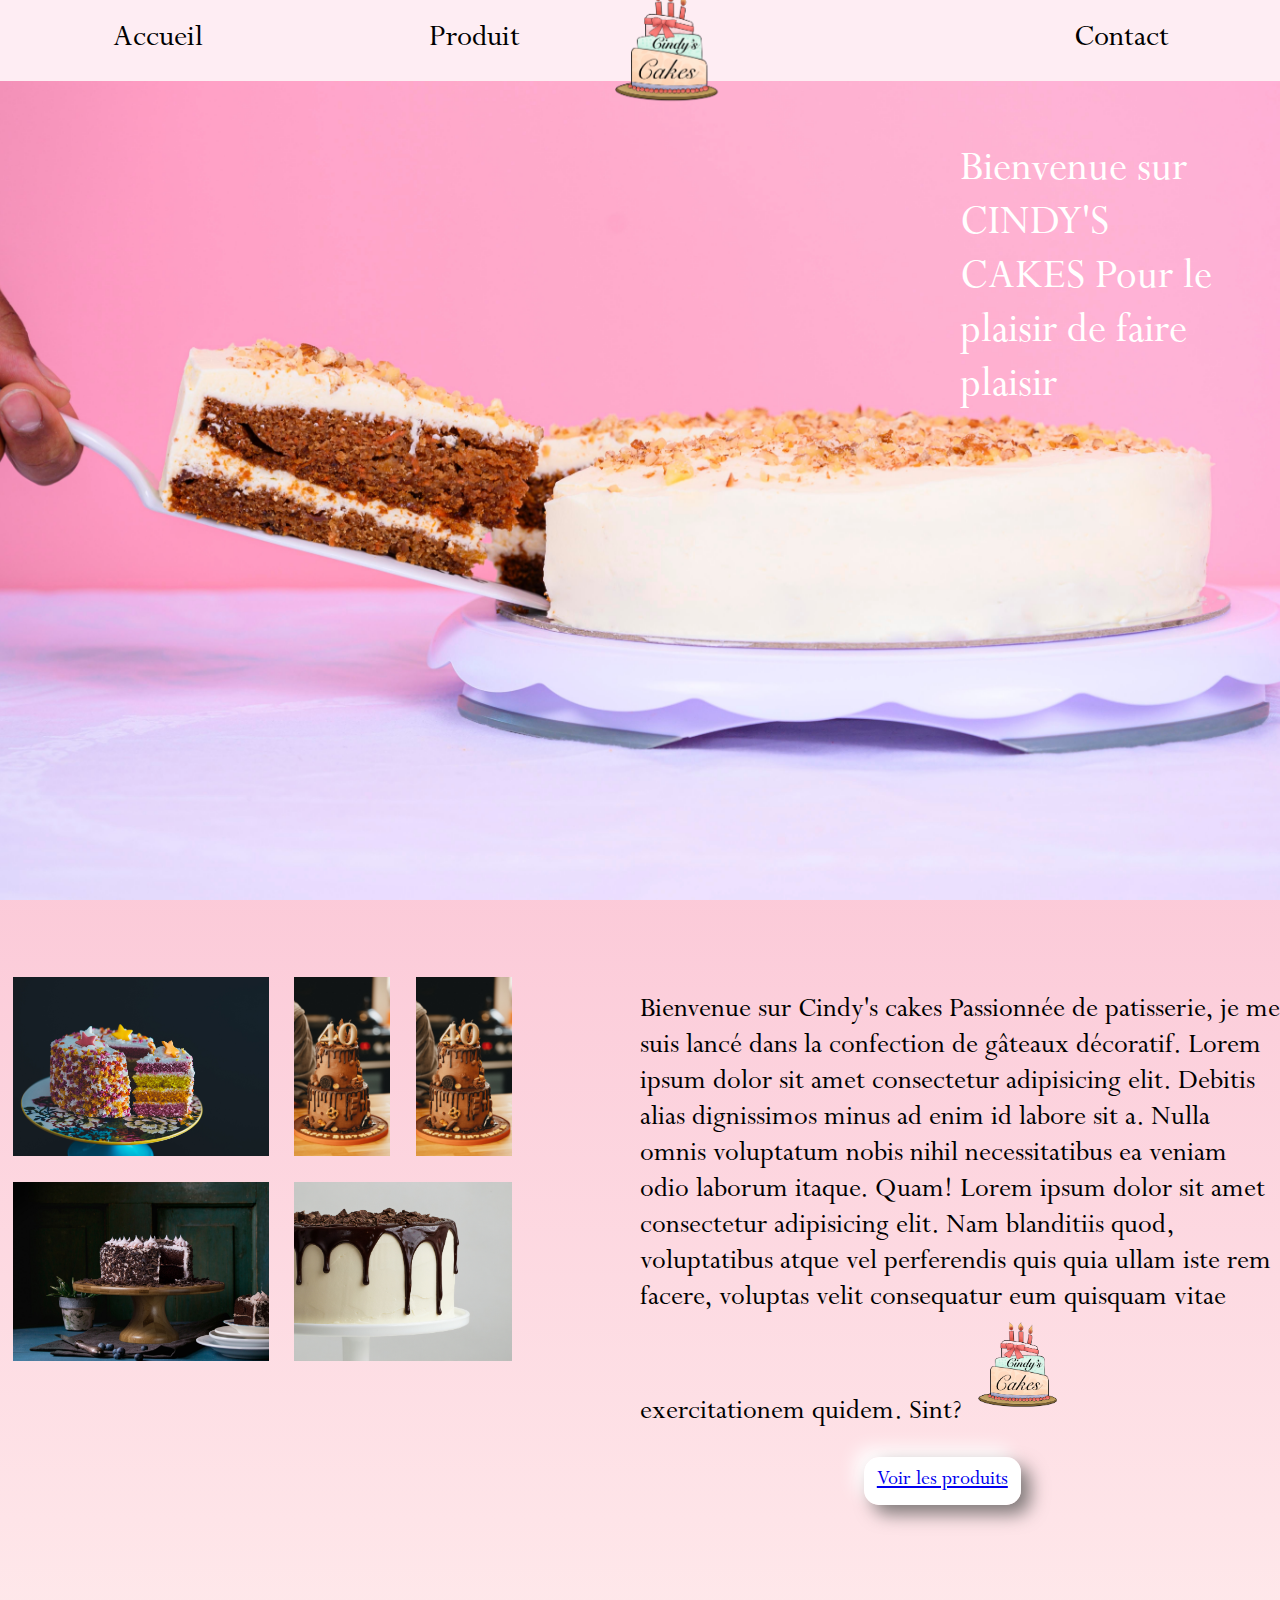
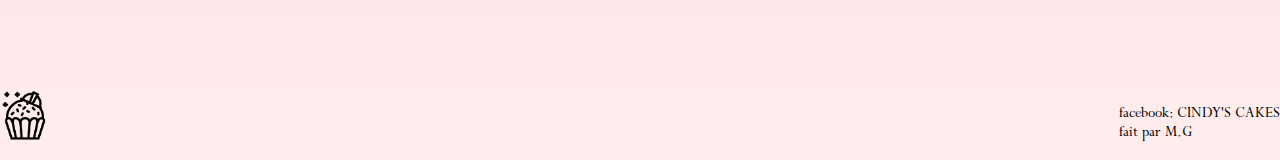
<file: index.html>
<!DOCTYPE html>
<html lang="en">
<head>
    <meta charset="UTF-8">
    <meta http-equiv="X-UA-Compatible" content="IE=edge">
    <meta name="viewport" content="width=device-width, initial-scale=1.0">
<link rel="stylesheet" href="./design.css">
    <title>CINDY'S CAKES</title>
</head>
<body>
    <!-- JE CREE MA NAVBAR -->
    <header class="navbar">
        <img src="./IMAGE_MAQUETTE/NoPath - Copie (15).png" class="mainLogo" alt="">
        <a href="#accueil">Accueil</a>
        <a href="sndpage.html" id="prod">Produit</a>
        <img src="./IMAGE_MAQUETTE/gateau_good_.png" alt="" class="logoNav">
        <a href="contact.html" class="contact">Contact</a>
        <!-- <p class="admin">connexion admin</p> -->
    </header>
    <!-- CES L'IMAGE D'ACCUEIL -->
    <div class="accueil">
        <div class="menuNavbar">
            <a href="index.html" class="acc">Accueil</a>
            <a href="sndpage.html">Produit</a>
            <a href="contact.html" class="contact">Contact</a>
            <!-- <p>Connexion Admin</p> -->
        </div>
        <p class="intro">Bienvenue sur CINDY'S CAKES Pour le plaisir de faire plaisir</p>
    </div>



    <!-- faut scroller un peu ces la presentation -->
    <div class="presentation">

        <div class="toutelesphoto">
            
            <div class="container">
                
                <div class="imagepres">
                </div>
    
                <div class="imagepres2">
                </div>
    
                <div class="imagepres3">
                </div>
            </div>
    
            <div class="containe2">
    
                <div class="imagepres4">
                </div>
    
                <div class="imagepres5">
                </div>
    
            </div>
        </div>
            
           
       
            <div class="bio">

                <p>Bienvenue sur Cindy's cakes
                    Passionnée de patisserie,
                    je me suis lancé dans la
                    confection de 
                    gâteaux décoratif.
                    
                    Lorem ipsum dolor sit amet consectetur adipisicing elit. Debitis alias dignissimos minus ad enim id labore sit a. Nulla omnis voluptatum nobis nihil necessitatibus ea veniam odio laborum itaque. Quam!
                    Lorem ipsum dolor sit amet consectetur adipisicing elit. Nam blanditiis quod, voluptatibus atque vel perferendis quis quia ullam iste rem facere, voluptas velit consequatur eum quisquam vitae exercitationem quidem. Sint? 
                    <img src="./IMAGE_MAQUETTE/gateau_good_.png" alt="" class="logoPetit">
                </p>
                <a href="sndpage.html" class="mesprod">Voir les produits</a>

            </div> 
        
    </div>
    <footer class="leFooter">
        <p> facebook: CINDY'S CAKES <br> fait par M.G</p>
        <img src="./IMAGE_MAQUETTE/NoPath - Copie (2).png" alt="" class="icon1">
    </footer>
</body>
<script src="./gateau.js" defer></script>
</html>
</file>
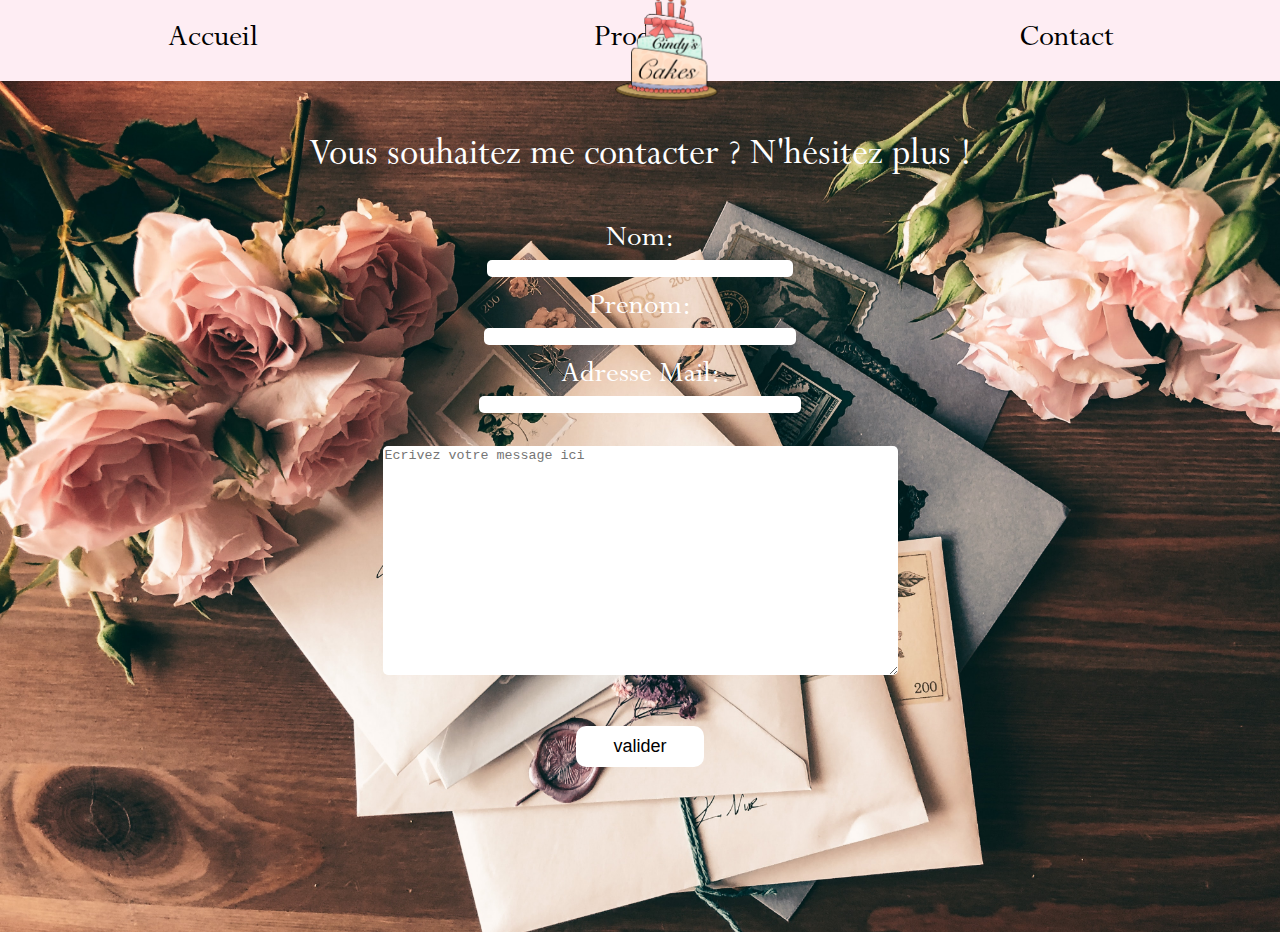
<file: contact.html>
<!DOCTYPE html>
<html lang="en">
<head>
    <meta charset="UTF-8">
    <meta http-equiv="X-UA-Compatible" content="IE=edge">
    <meta name="viewport" content="width=device-width, initial-scale=1.0">
    <link rel="stylesheet" href="./design.css">
    <title>CINDY'S CAKES</title>
</head>
<body>

    <header class="navbar">
        <img src="./IMAGE_MAQUETTE/NoPath - Copie (15).png" class="mainLogo" alt="">
        <a href="index.html">Accueil</a>
        <a href="sndpage.html">Produit</a>
        <img src="./IMAGE_MAQUETTE/gateau_good_.png" alt="" class="logoNav">
        <a href="contact.html">Contact</a>
        <!-- <p class="admin">connexion admin</p> -->
    </header>
    
    <div class="menuNavbar">
        <a href="index.html">Accueil</a>
        <a href="sndpage.html">Produit</a>
        <a href="contact.html" class="contact">Contact</a>
        <!-- <p>Connexion Admin</p> -->
    </div>

    <section class="contacter">

        <div class="conctactermoi">
            <p>Vous souhaitez me contacter ? N'hésitez plus !</p>
        </div>

            <!-- <div class="formulaire1">

                <label for="nom">Nom:</label>
                <input type="text" name="nom" class="Nom">
            </div>
            <div class="formulaire2">
                <label for="prenom">Prenom:</label>
                <input type="text" name="prenom" class="Prenom">
            </div>
            <div class="formulaire3">
            
                <label for="email">Adresse Mail:</label>
                <input type="text" name="email" class="Email">
            </div>

            <div class="textemsg">
                <textarea name="textarea" id="textar" cols="62" rows="15" placeholder="Ecrivez votre message ici"></textarea>
                <button class="validemsg">Valider</button>
                <input type="submit" name="validmsg" value="valider">
            </div> -->
            
            <form action="./formu.php" method="get">
                <label for="nom">Nom:</label>
                <input type="text" name="nom" class="Nom">

                <label for="prenom">Prenom:</label>
                <input type="text" name="prenom" class="Prenom">

                <label for="email">Adresse Mail:</label>
                <input type="text" name="email" class="Email">

                <textarea name="textarea" id="textar" cols="62" rows="15" placeholder="Ecrivez votre message ici"></textarea>
                
                <input type="submit" name="validmsg" value="valider" class="validemsg">
            </form>
    </section>
</body>
<script src="./gateau.js" defer></script>
</html>
</file>
<file: design.css>
/* RESPONSIVE MODE 
Je Rajoute "!important" car sinon ça ne me prends pas mes propriété et je sais c'est bizarre que sa ne fonctionne pas sans. */

@media screen and (max-width:480px){
    body{
        margin: 0 !important;
    }
    .navbar{
        font-size: 18px !important;    
    }
    .navbar a {
        display: none;
    }
    .mainLogo{
        display: block !important;
        width: 50px !important;
        margin-right: 85% !important;
        
    }
    .menuNavbar{
        background-color: #FEEDF3 !important;
        border: 0px !important;
        top: 9% !important;
        position: fixed !important;
        width: 100% !important;
        height: 100% !important;
        font-size: 24px !important;
        text-align: center !important;
        display: flex;
        flex-direction: column;
        opacity: 0;
        justify-content: space-around; 
        transition: all ease-in-out 0.5s;
        top: -100% !important;
    }
    .acc{
        margin-top: 20% !important;
    }
    
    .menuNavbar a{
        text-decoration: none !important;
        color: black !important;
    }
    
    .leMenuouver{
        opacity: 1;
        top: 0% !important;
        transition: all ease-in-out 0.5s;
    }

    .logoNav{
        width: 80px !important;
        left: 38% !important;
    }
    .logoPetit{
        margin-left: 17px !important;
    }
    .admin{
        display: none;
    }
    .accueil{
        background-size: cover !important;
        padding-top: 14%;
        width: 100% !important;
    }
    .container{
        height: 17vh !important;
    }
    .imagepres4{
        height: 12vh !important;
    }
    .imagepres5{
        height: 12vh !important;
    }
    .intro{
        font-size: 40px !important;
        margin-right: 9% !important;
        text-align: center !important;
        width: 87vw !important;
    }
    .presentation{
        flex-direction: column !important;
        align-items: center !important;
    }
    .miniNav{
        height: 5% !important;
        top: 9% !important;
    }
    .mininavCategori{
        font-size: 24px !important;
        display: flex !important;
        flex-direction: column !important;
        justify-content: space-around !important;
        background-color: #FFFFFF; 
        border: 0px !important;
        width: 99% !important;
        height: 90vh !important;
        text-align: center !important;
        opacity: 0 !important;
        top: -100% !important;
        position: fixed;
        transition: all ease-in-out 0.5s;
    }
    .catNav{
        /* opacity: 1 !important; */
        display: flex !important;
    }
    .mininavCatouver{
        opacity: 1 !important;
        top: 12% !important;
        transition: all ease-in-out 0.8s !important;
    }
    .categorie{
        display: none;
    }
    .film{
        margin-bottom: 30% !important;
    }
    .toutelesphoto{
        /* width: 75% !important;
        margin-left: 10% !important; */
        width: 80% !important;
        margin-left: 18% !important;
    }
    .toutelescartes{
        padding-top: 25% !important;
    }
    .mesprod{
        margin-left: 13% !important;
    }
    .carte ,img{
        width: 150px !important;
    }
    .carte{
        width: min-content !important;
    }
    .like{
        width: 20px !important;
    }
    .commentaire{
        width: 20px !important;
    }
    .espaceCarteSuperHero{
        width: 85% !important;
    }
    .espaceCarteDessinAnime{
        width: 85% !important;
    }
    .espaceCarteJeuxVideo{
        width: 85% !important;
    }
    .espaceCarteFilm{
        width: 85% !important;
    }
    #pageProduit{
        padding-top: 24% !important;
    }
    .icon1{
        width: 50px !important;
    }
    .espacevideo{
        width: 75% !important;
        height: max-content !important;
    }
    .espacevideo2{
        width: 75% !important;
        height: max-content !important;
    }
    .espacevideo3{
        width: 75% !important;
        height: max-content !important;
    }
    .espacevideo4{
        width: 75% !important;
        height: max-content !important;
    }
    .espacevideo5{
        width: 75% !important;
        height: max-content !important;
    }
    .espacevideo6{
        width: 75% !important;
        height: max-content !important;
    }
    .espacevideo7{
        width: 75% !important;
        height: max-content !important;
    }
    .iconVideo{
        width: 50px !important;
    }
    /* Page contacte */
    .contacter{
        padding-top: 15% !important;
    }
    /* .textemsg{
        width: 80% !important;
        margin-left: 10% !important;
    } */
    

    .Nom{
        width: 25% !important;
    }
    .Prenom{
        width: 26% !important;
    }
    .Email{
        width: 30% !important;
    }
    #textar{
        width:75% !important;
    }
    .validemsg{
        width: max-content !important;
    }
}




/* PAGE DACCUEIL */
@font-face {
    font-family: "perpetua";
    src: url("./font/Perpetua-Std_35217.ttf");
}

body{
    margin: 0;
    background: linear-gradient( #F8A5C2, #ffeeee);
    font-family: "perpetua";
}

/* NAVBAR */
.navbar{
    /* background-image: url(/IMAGE_MAQUETTE/gateau_good_.png);
    background-size: contain;
    background-repeat: no-repeat;
    background-position: center; */
    background-color: #FEEDF3;
    display: flex;
    align-items: center;
    justify-content: space-around;
    font-size: 33px;
    position: fixed;
    width: 100%;
    height: 9vh;
    top: 0vw;
    z-index: 1;
}

#prod{
    margin-right: 10em;
}
.mainLogo{
    display: none;
}

.navbar a{
    color: black;
    text-decoration: none;
    width: 10%;
    text-align: center; 
}
.logoNav{
    width: 130px;
    margin-top: 1.5%;
    position: absolute;
    left: 47%;
}

/* .imgAccueil{
    max-width: 100%;
    height: auto;
    background-position: center;
   
} */

.accueil{
    height: 100vh;
    background-image: url(./IMAGE_MAQUETTE/caitlyn-de-wild-sxIVqaksdfE-unsplash.jpg);
    background-repeat: no-repeat;
    background-size: cover;
    background-position: center;
}

.intro{
    margin-top: 10%;
    margin-right: 5%;
    float: right;
    color: #FFF;
    font-size: 45px;
    width: 20vw;
}
.admin{
    
    font-size: 30px;
        
}

/* SCROLL UN PEU, CES LA PAGE DE PRESENTATION  */

/* ceci est pour que les 5 images soit disposer comme actuellement, j'en ai chier
j'ai du séparer les 5 images en 2 groupes. puis jouer avec les flexbox pour parevenir a mes fins. */



.presentation{
    width: 100%;
    display: flex;
}

.imagepres{
    background-image: url(./IMAGE_MAQUETTE/annie-spratt-6SHd7Q-l1UQ-unsplash.jpg);
    background-size: cover;
    background-repeat: no-repeat;
    background-position: center;
    min-width: 40%;
    min-height: 14vw;
    margin: 1vw;
}

.imagepres2{
    background-image: url(./IMAGE_MAQUETTE/annie-spratt-_4iLsr5p-dY-unsplash.jpg);
    background-size: cover;
    background-repeat: no-repeat;
    background-position: center;
    min-width: 15%;
    min-height: 14vw;
    margin: 1vw;
}

.imagepres3{
    background-image: url(./IMAGE_MAQUETTE/annie-spratt-_4iLsr5p-dY-unsplash.jpg);
    background-size: cover;
    background-repeat: no-repeat;
    background-position: center;
    min-width: 15%;
    min-height: 14vw;
    margin: 1vw;
}

.imagepres4{
    background-image: url(./IMAGE_MAQUETTE/jacob-schwartz-enVg_Vtsw1c-unsplash.jpg);
    background-size:cover;
    background-repeat: no-repeat;
    background-position: bottom;
    width: 40%;
    height: 14vw;
    margin: 1vw;
}

.imagepres5{
    background-image: url(./IMAGE_MAQUETTE/american-heritage-chocolate-vdx5hPQhXFk-unsplash.jpg);
    background-size: cover;
    background-repeat: no-repeat;
    background-position: center;
    width: 34%;
    height: 14vw;
    margin: 1vw;
   
}
.container{
    display: flex;
}
.containe2{
    display: flex;
}
.toutelesphoto{
    width: 50%;
    margin-top: 5vw;
}
.bio{
    font-size: 30px;
    width: 50%;
    margin-top: 5vw;
}
.mesprod{
    border: 0px;
    border-radius: 15px;
    background: #ffffff;
    box-shadow:  9px 9px 18px #7f7979,
             -9px -9px 18px #ffffff;
    margin-left: 35%;
    font-size: 22px;
    padding: 2%;
}

.logoPetit{
    width: 100px;
    margin-top: 0;
    padding:0;
}


/* Passons au footer maintenant */

.leFooter{
    display: flex;
    flex-direction: row-reverse;
    justify-content: space-between;
    margin-top: 15%;
}
.icon1{
    width: 50px;
    height: max-content;
}




/* DEUXIEME PAGE, PAGE PRODUIT */

#pageProduit{
    background-image: url(./IMAGE_MAQUETTE/retouche.jpg);
    background-position: center;
    background-size: cover;
    background-repeat: no-repeat;
    width: 100%;
    padding-top: 15%;
}

/* pour que ma mini navbar sois ecrite sur l'image */

.miniNav{
    position: fixed;
    display: flex;
    width: 85%;
    justify-content: space-around;
    align-items: center;
    top: 9%;
    border: 0px;
    border-radius: 5px;
    background-color: #FFFFFF;  
    font-size: 22px;
    margin-left: 7%;
    -webkit-box-shadow: 5px 6px 15px -1px rgba(0,0,0,0.77); 
    box-shadow: 5px 6px 15px -1px rgba(0,0,0,0.77);
}
.catNav{
  /* opacity: 0; */
  display: none;
}
.mininavCategori{
    opacity: 0;
}

.categorie:hover{
    cursor: pointer;
}


/* ICI CE TROUVE LE DESIGN DES PHOTOS */



.toutelescartes{
    display: flex;
    justify-content: center;
    flex-direction: column;
    align-items: center;
}
.imgcarte{
    border-top-left-radius: 8px;
    border-top-right-radius: 8px;
}

.espaceCarteSuperHero{
    display: flex;
    flex-wrap: wrap;
    justify-content: space-around;
    border: 0px;
    border-radius: 15px;
    background-color:#FFE5D9;
    width: 50%;
    height: max-content;
   
    box-shadow:  8px 8px 27px #a19999,
             -8px -8px 27px #fff5f5;



    margin-top: -15%;
    margin-bottom: 10%;
    padding: 2vw;
    /* display: none; */
}
.espaceCarteDessinAnime{
    display: flex;
    flex-wrap: wrap;
    justify-content: space-around;
    border: 0px;
    border-radius: 15px;
    background-color:#FFE5D9;
    width: 50%;
    height: max-content;
   
    box-shadow:  8px 8px 27px #a19999,
             -8px -8px 27px #fff5f5;



    margin-top: -15%;
    margin-bottom: 10%;
    padding: 2vw;
    display: none;
}
.espaceCarteJeuxVideo{
    display: flex;
    flex-wrap: wrap;
    justify-content: space-around;
    border: 0px;
    border-radius: 15px;
    background-color:#FFE5D9;
    width: 50%;
    height: max-content;
   
    box-shadow:  8px 8px 27px #a19999,
             -8px -8px 27px #fff5f5;



    margin-top: -15%;
    margin-bottom: 10%;
    padding: 2vw;
    display: none;
}
.espaceCarteFilm{
    display: flex;
    flex-wrap: wrap;
    justify-content: space-around;
    border: 0px;
    border-radius: 15px;
    background-color:#FFE5D9;
    width: 50%;
    height: max-content;
   
    box-shadow:  8px 8px 27px #a19999,
             -8px -8px 27px #fff5f5;



    margin-top: -15%;
    margin-bottom: 10%;
    padding: 2vw;
    display: none;  
}


.carte{
    background-color: #FFF;
    margin-top: 30px;
    border: 0px;
    border-radius: 5px;
    width: min-content;
    height: max-content;
    font-size: 20px;
}
.descriptionGateau{
    padding: 4%;
}
/* .liksys{
    border: 0px;
    width: 3%;
} */
.tout{
    display: flex;
    align-items: center;
    justify-content: space-between;
}
.systeme{
    display: flex;
    align-items: center;

}
.systeme span{
    margin-left: 0.5vw;
}
/* .commentaire{
    margin-left: 50%;
} */

/* ICI DE TROUVE LES ESPACES VIDEOS, LES VIDEO SONT IMPORTER GRACE AU IFRAME
MAJ: PAS DU TOUT GRACE AU IFRAME PCQ SA REND SUPER MAL ! ON LES AS DL PUIS MIS EN DURE :) */

.espacevideo{
    border: 0px;
    border-radius: 5px;
    display: flex;
    flex-direction: column;
    align-items: center;
    background-color: #F5F5F5;
    width: 70%;
    box-shadow:  8px 8px 14px #767676,
             -8px -8px 14px #ffffff;
    margin-left: 15%;
    height: max-content;
    /* display: none; */
}
.espacevideo2{
    border: 0px;
    border-radius: 5px;
    display: flex;
    flex-direction: column;
    align-items: center;
    background-color: #F5F5F5;
    width: 70%;
    box-shadow:  8px 8px 14px #767676,
             -8px -8px 14px #ffffff;
    margin-left: 15%;
    height: max-content;
    display: none;
}
.espacevideo3{
    border: 0px;
    border-radius: 5px;
    display: flex;
    flex-direction: column;
    align-items: center;
    background-color: #F5F5F5;
    width: 70%;
    box-shadow:  8px 8px 14px #767676,
             -8px -8px 14px #ffffff;
    margin-left: 15%;
    height: max-content;
    display: none;
}
.espacevideo4{
    border: 0px;
    border-radius: 5px;
    display: flex;
    flex-direction: column;
    align-items: center;
    background-color: #F5F5F5;
    width: 70%;
    box-shadow:  8px 8px 14px #767676,
             -8px -8px 14px #ffffff;
    margin-left: 15%;
    height: max-content;
    display: none;
}
.espacevideo5{
    border: 0px;
    border-radius: 5px;
    display: flex;
    flex-direction: column;
    align-items: center;
    background-color: #F5F5F5;
    width: 70%;
    box-shadow:  8px 8px 14px #767676,
             -8px -8px 14px #ffffff;
    margin-left: 15%;
    height: max-content;
    display: none;
}
.espacevideo6{
    border: 0px;
    border-radius: 5px;
    display: flex;
    flex-direction: column;
    align-items: center;
    background-color: #F5F5F5;
    width: 70%;
    box-shadow:  8px 8px 14px #767676,
             -8px -8px 14px #ffffff;
    margin-left: 15%;
    height: max-content;
    display: none;
}
.espacevideo7{
    border: 0px;
    border-radius: 5px;
    display: flex;
    flex-direction: column;
    align-items: center;
    background-color: #F5F5F5;
    width: 70%;
    box-shadow:  8px 8px 14px #767676,
             -8px -8px 14px #ffffff;
    margin-left: 15%;
    height: max-content;
    display: none;
}





.cartevideo{
    display: flex;
    flex-direction: column;
    align-items: center;
    justify-content: center;
    width: 100%;
    
}

.titresection{
    display: flex;
    flex-direction: row;
    align-items: center;
    justify-content: center;
}

.description{
    font-size: 24px;
    margin: 0;
}
.precedent{
    font-size: 22px;
}
.precedent:hover{
    cursor: pointer;
}
.precedent2:hover{
    cursor: pointer;
}
.precedent3:hover{
    cursor: pointer;
}
.precedent4:hover{
    cursor: pointer;
}
.precedent5:hover{
    cursor: pointer;
}
.precedent6:hover{
    cursor: pointer;
}
.precedent7:hover{
    cursor: pointer;
}


.change{
    display: flex;
    flex-direction: row;
    justify-content: space-around;
    align-items: center;
    align-items: center;
    width: 70%;
    font-size: 22px;
}
.autre:hover{
    cursor: pointer;
}
.autre2:hover{
    cursor: pointer;
}
.autre3:hover{
    cursor: pointer;
}
.autre4:hover{
    cursor: pointer;
}
.autre5:hover{
    cursor: pointer;
}
.autre6:hover{
    cursor: pointer;
}
.autre7:hover{
    cursor: pointer;
}

.contacter{
    /* background-image: url(/IMAGE_MAQUETTE/diana-akhmetianova-s358rpxEALI-unsplash.jpg); */
    background-image: url(./IMAGE_MAQUETTE/ranurte-SykNC3DC630-unsplash.jpg);
    background-position: center;
    background-repeat: no-repeat;
    background-size: cover;
    width: 100%;
    height: 100vh;
    padding-top: 1%;
}

.conctactermoi{
    margin-top: 8%;
    text-align: center;
    font-size: 40px;
    color: #FFF;
}

/* .formulaire1{
    display: flex;
    justify-content: center;
    font-size: 32px;
    margin-bottom: 3%;
    color: #FFF;
}
.formulaire2{
    display: flex;
    justify-content: center;
    margin-right: 32px;
    font-size: 32px;
    margin-bottom: 3%;
    color: #FFF;
}
.formulaire3{
    display: flex;
    justify-content: center;
    margin-right: 90px;
    font-size: 32px;
    margin-bottom: 3%;
    color: #FFF;
}
.Nom{
    width: 23.6%;
    border: 0px;
    border-radius: 5px;
}

.Nom:focus{
    outline: 0;
}

.Prenom{
    width: 24%;
    border: 0px;
    border-radius: 5px;
}

.Prenom:focus{
    outline: 0;
}

.Email{
    width: 24.8%;
    border: 0px;
    border-radius: 5px;
}
.Email:focus{
    outline: 0;
}

.textemsg{
    text-align: center;
    margin-left: 31.5%;
    border: 0px;
    width: 38%;
    height: 37%;
    background-color: #F3EFEF;
    border-radius: 5px;
    box-shadow: 8px 6px 10px 5px rgba(0,0,0,0.74);
    display: flex;
    flex-direction: column;
    align-items: center;
    justify-content: center;
}

#textar{
    border: 0px;
    border-radius: 5px;
    margin-top: 20px;
    margin-bottom: 4%;
}
#textar:focus{
    outline: 0;
}

.validemsg{
    border: 0px;
    background-color: #FFF;
    font-size: 18px;
    padding: 10px;
    border-radius: 10px;
    width: 20%
} */

form{
    display: flex;
    flex-direction: column;
    align-items: center;
    justify-content: center;
    color: #FFF;
    font-size: 32px;
}

#textar{
    border: 0px;
    border-radius: 5px;
    margin-top: 20px;
    margin-bottom: 4%;
}
#textar:focus{
    outline: 0;
}
.Nom{
    width: 23.6%;
    border: 0px;
    border-radius: 5px;
    margin-bottom: 1%;
}
.Nom:focus{
    outline: 0;
}
.Prenom{
    width: 24%;
    border: 0px;
    border-radius: 5px;
    margin-bottom: 1%;
}
.Prenom:focus{
    outline: 0;
}
.Email{
    width: 24.8%;
    border: 0px;
    border-radius: 5px;
    margin-bottom: 1%;
}
.Email:focus{
    outline: 0;
}
.mail{
    margin-top: 1%;
}
.validemsg{
    border: 0px;
    background-color: #FFF;
    font-size: 18px;
    padding: 10px;
    border-radius: 10px;
    width: 10%;
}
</file>
